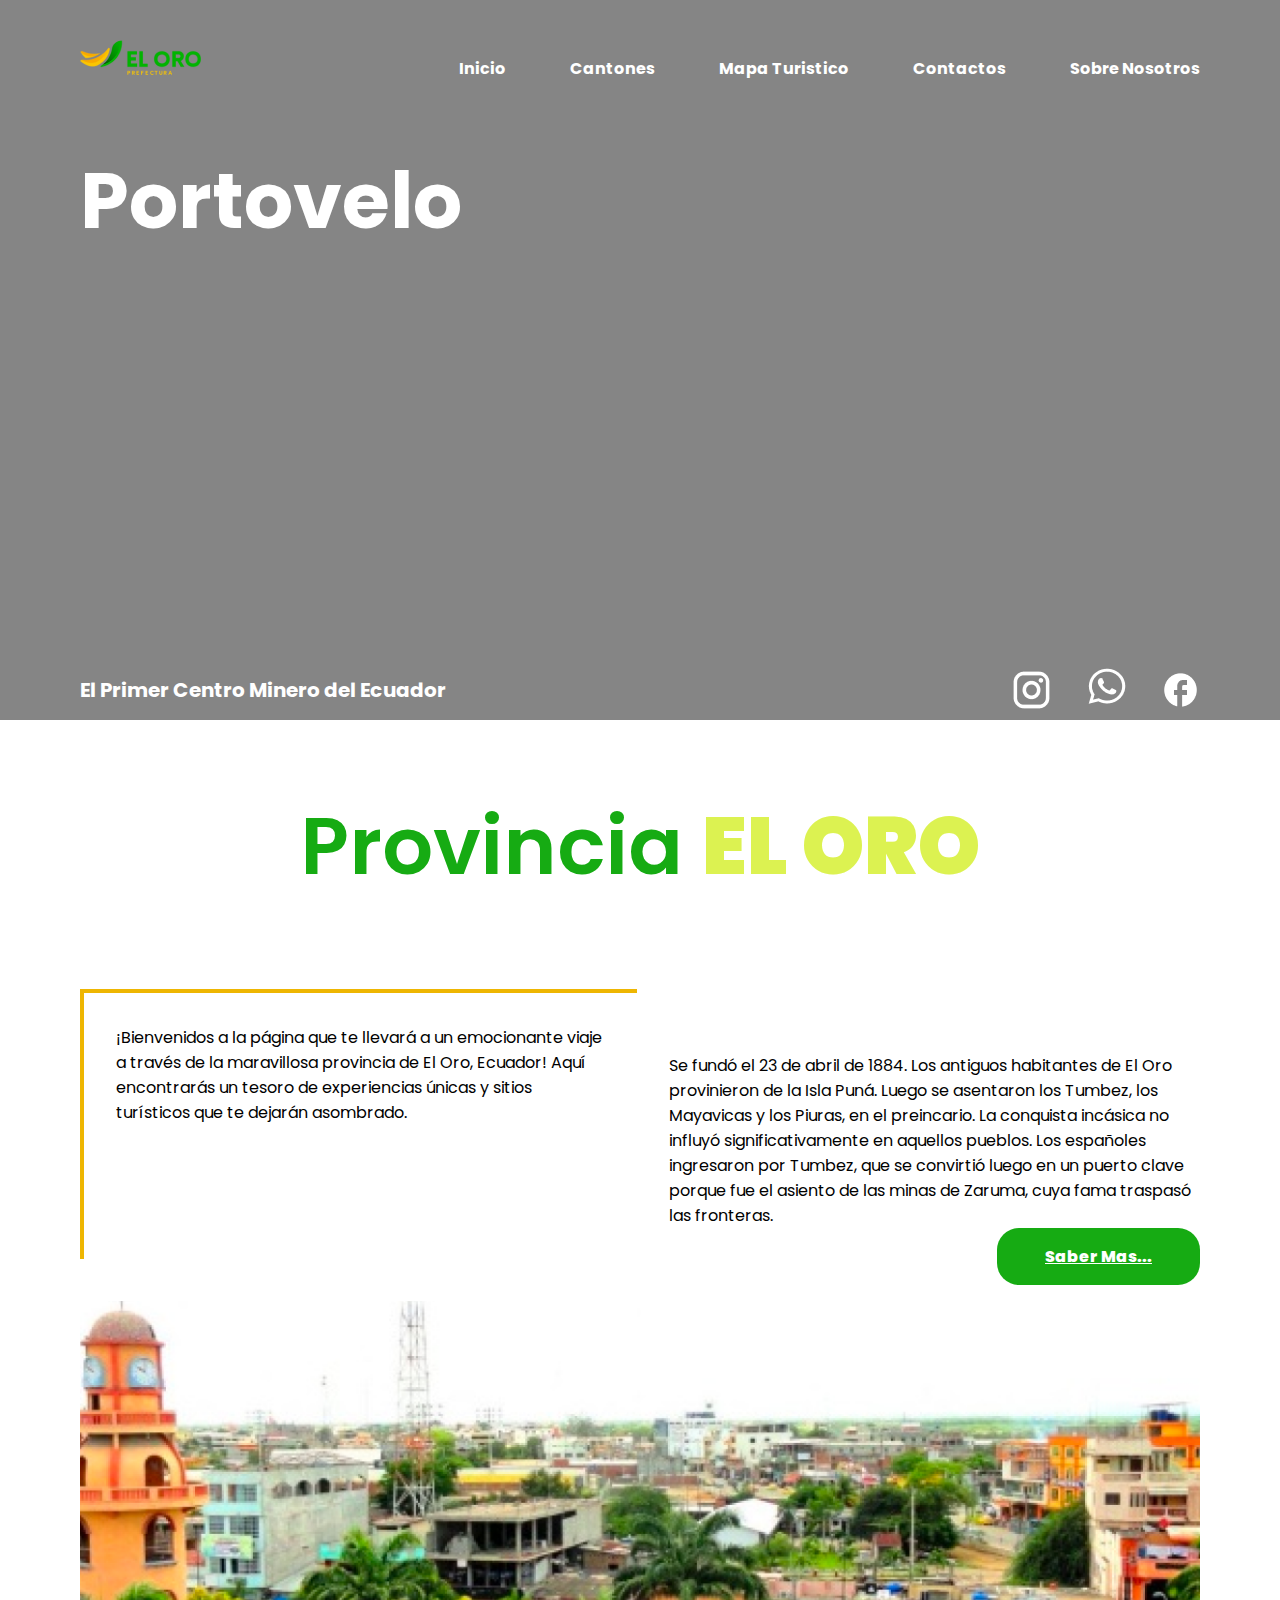
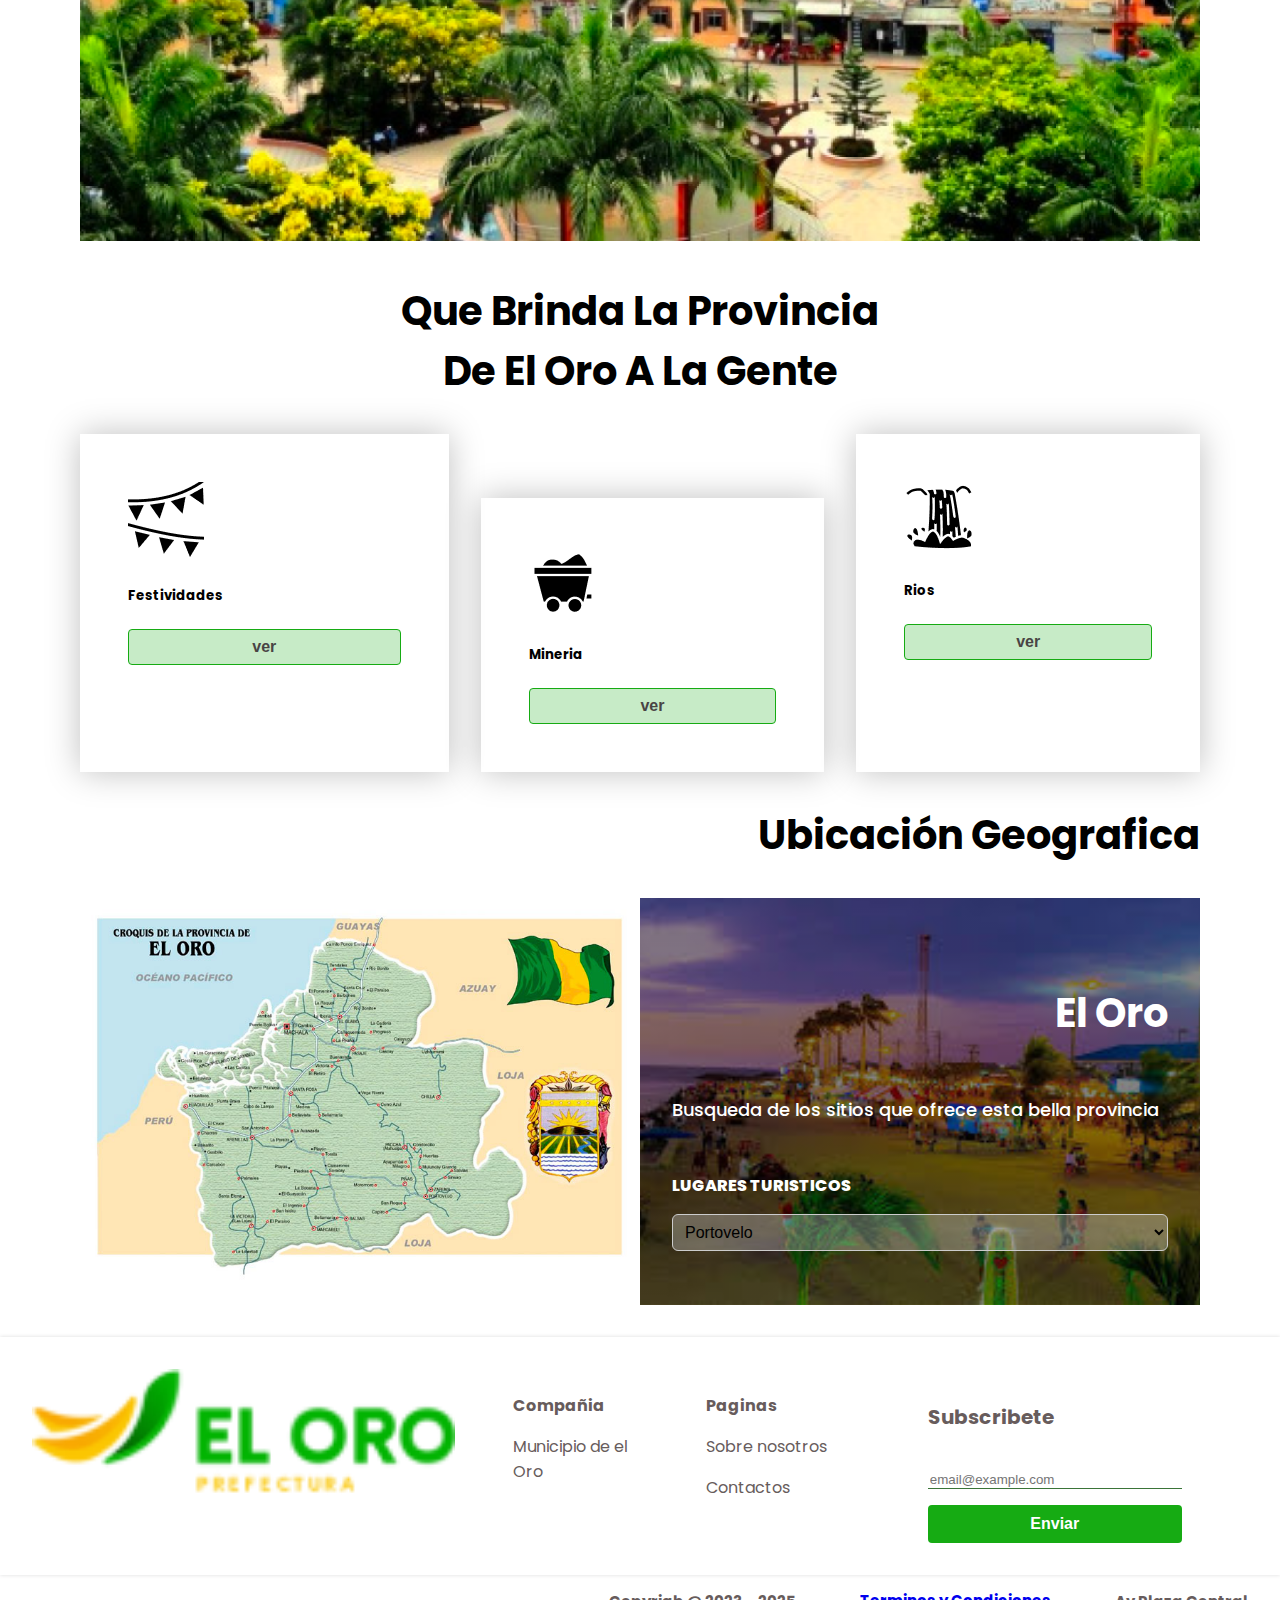
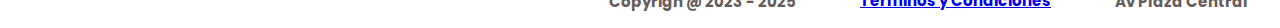
<file: index.html>
<!DOCTYPE html>
<html lang="en">

<head>
	<meta charset="UTF-8">
	<meta name="viewport" content="width=device-width, initial-scale=1.0">
	<title>Inicio</title>
	<link rel="stylesheet" href="css/index.css" type="text/css" />
</head>

<body>
	<nav id="navegacion" class="absolute">
		<div class="logo">
			<img src="./images/logo.png" alt="logo" />
		</div>
		<ul class="nav_submenu">
			<li><a href="index.html" class="white">Inicio</a></li>
			<li><a href="cantones.html" class="white">Cantones</a> </li>
			<li><a href="mapa_turistico.html" class="white">Mapa Turistico</a></li>
			<li><a href="contactos.html" class="white">Contactos</a></li>
			<li><a href="sobre_nosotros.html" class="white">Sobre Nosotros</a></li>
		</ul>
	</nav>
	<section id="banner">
		<div class="banner_img"></div>
		<h1>Portovelo</h1>
		<div class="banner_box">
			<h4>
				El Primer Centro Minero del Ecuador
			</h4>
			<ul>
				<li><img src="./images/instagram.png" alt="instagram" /></li>
				<li><img src="./images/whatsapp.png" alt="whatsapp" /></li>
				<li><img src="./images/facebook.png" alt="facebook" /></li>
			</ul>
		</div>
	</section>

	<section id="info">
		<article>
			<h2 class="info_title">Provincia <strong>El ORO</strong></h2>
			<div class="info_article">
				<p>
					¡Bienvenidos a la página que te llevará a un emocionante viaje a través de la maravillosa provincia
					de
					El Oro, Ecuador! Aquí encontrarás un tesoro de experiencias únicas y sitios turísticos que te
					dejarán
					asombrado.
				</p>
				<p>
					Se fundó el 23 de abril de 1884. Los antiguos habitantes de El Oro provinieron de la Isla Puná.
					Luego se
					asentaron los Tumbez, los Mayavicas y los Piuras, en el preincario. La conquista incásica no influyó
					significativamente en aquellos pueblos. Los españoles ingresaron por Tumbez, que se convirtió luego
					en
					un puerto clave porque fue el asiento de las minas de Zaruma, cuya fama traspasó las fronteras.<br/>
					<a href="/" class="info_button">Saber Mas...</a>
				</p>
			</div>
			<div class="info_img">
				<img src="./images/image2.png" alt="image2" />
			</div>
		</article>
		<h2 class="sub_title">
			Que Brinda La Provincia <br/> De El Oro A La Gente
		</h2>
		<article class="info_article_two">
			<div>
				<img src="./images/festividades.png" alt="festividades" />
				<h5>Festividades</h5>
				<button>ver</button>
			</div>
			<div>
				<img src="./images/Mineria.png" alt="Mineria" />
				<h5>Mineria</h5>
				<button>ver</button>
			</div>
			<div>
				<img src="./images/Rios.png" alt="Rios" />
				<h5>Rios</h5>
				<button>ver</button>
			</div>
		</article>
		<h2 class="sub_title right">Ubicación Geografica</h2>
		<article class="info_article_tree">
			<div>
				<img src="./images/mapa.png" alt="mapa" />
			</div>
			<div class="info_article_tree_grid_two">
				<h4>El Oro</h4>
				<p>Busqueda de los sitios que ofrece esta bella provincia</p>
				<form>
					<label for="cantones">LUGARES TURISTICOS</label>
					<select name="cantones" id="cantones">
						<option value="portovelo">Portovelo</option>
						<option value="machala">Machala</option>
						<option value="piñas">Piñas</option>
						<option value="zaruma">Zaruma</option>
					</select>
				</form>
			</div>
		</article>
	</section>
	<footer id="piePagina" class="container">
		<div>
			<img src="./images/logo.png" alt="logo" class="footer_logo" />
		</div>

		<div class="footer_menu">
			<ul>
				<li><b>Compañia</b></li>
				<li><a href="#">Municipio de el Oro</a></li>
			</ul>
			<ul>
				<li><b>Paginas</b></li>
				<li><a href="#">Sobre nosotros</a></li>
				<li><a href="#">Contactos</a></li>
			</ul>
		</div>

		<div class="footer_newslatter">
			<form>
				<h5>Subscribete</h5>
				<input type="email" id="suscribete" placeholder="email@example.com" />
				<button type="submit">Enviar</button>
			</form>
		</div>

	</footer>
	<div class="copyrigh">
		<p>Copyrigh @ 2023 - 2025</p>
		<a href="terminos_cond.html">Terminos y Condiciones</a>
		<p>Av Plaza Central</p>
	</div>
</body>

</html>
</file>
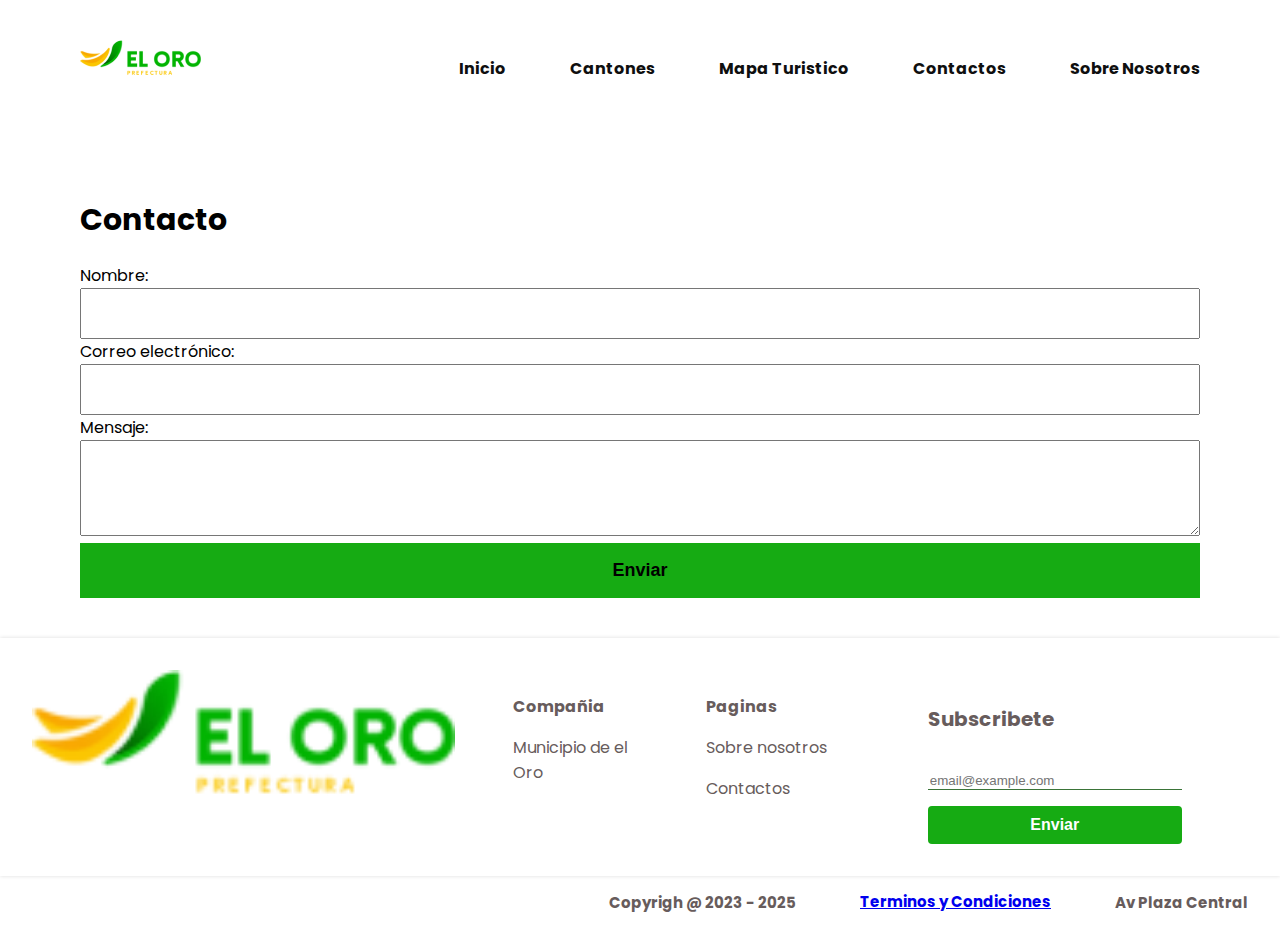
<file: contactos.html>
<!DOCTYPE html>
<html lang="es">

<head>
    <meta charset="UTF-8">
    <meta name="viewport" content="width=device-width, initial-scale=1.0">
    <title>Contactos</title>
    <link rel="stylesheet" href="css/index.css"  type="text/css"/>

</head>

<body>
    <nav id="navegacion">
		<div class="logo">
			<img src="./images/logo.png" alt="logo" />
		</div>
		<ul class="nav_submenu">
			<li><a href="index.html" class="dark">Inicio</a></li>
			<li><a href="cantones.html" class="dark">Cantones</a> </li>
			<li><a href="mapa_turistico.html" class="dark">Mapa Turistico</a></li>
			<li><a href="contactos.html" class="dark">Contactos</a></li>
			<li><a href="sobre_nosotros.html" class="dark">Sobre Nosotros</a></li>
		</ul>
	</nav>
    <section class="contact">
        <h1>Contacto</h1>
        <form action="/enviar" method="post">
            <label for="nombre">Nombre:</label>
            <input type="text" id="nombre" name="nombre" required>

            <label for="email">Correo electrónico:</label>
            <input type="email" id="email" name="email" required>

            <label for="mensaje">Mensaje:</label>
            <textarea id="mensaje" name="mensaje" rows="6" required></textarea>

            <input type="submit" value="Enviar">
        </form>
    </section>
    <footer id="piePagina" class="container">
		<div>
			<img src="./images/logo.png" alt="logo" class="footer_logo" />
		</div>

		<div class="footer_menu">
			<ul>
				<li><b>Compañia</b></li>
				<li><a href="#">Municipio de el Oro</a></li>
			</ul>
			<ul>
				<li><b>Paginas</b></li>
				<li><a href="#">Sobre nosotros</a></li>
				<li><a href="#">Contactos</a></li>
			</ul>
		</div>

		<div class="footer_newslatter">
			<form>
				<h5>Subscribete</h5>
				<input type="email" id="suscribete" placeholder="email@example.com" />
				<button type="submit">Enviar</button>
			</form>
		</div>

	</footer>
	<div class="copyrigh">
		<p>Copyrigh @ 2023 - 2025</p>
		<a href="terminos_cond.html">Terminos y Condiciones</a>
		<p>Av Plaza Central</p>
	</div>
</body>

</html>
</file>
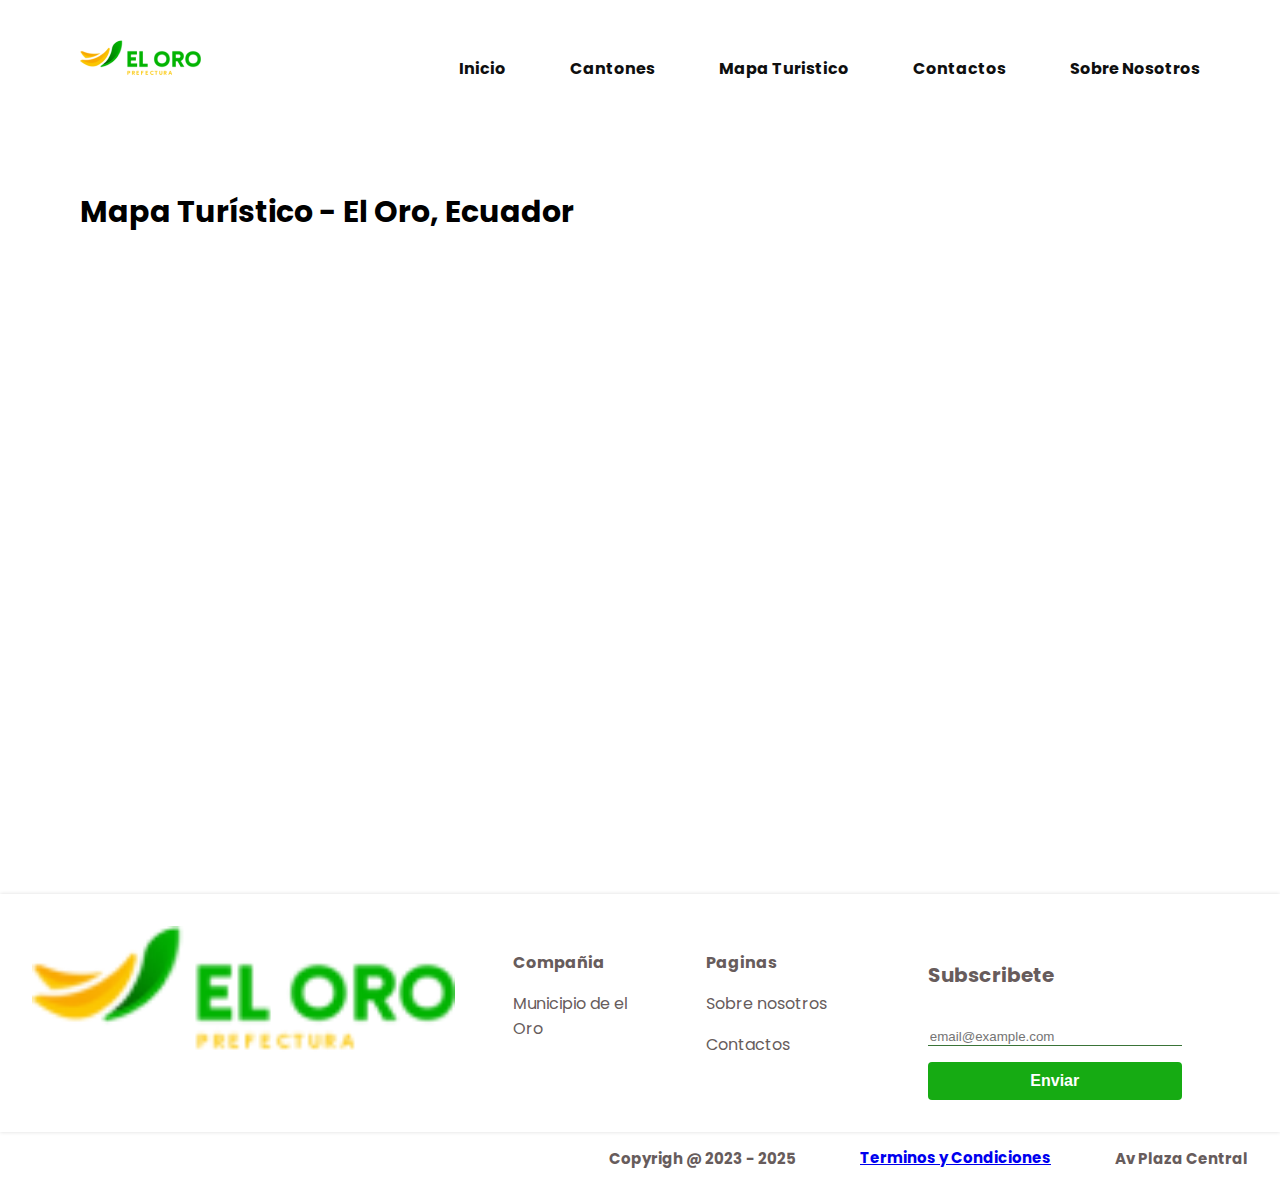
<file: mapa_turistico.html>
<!DOCTYPE html>
<html lang="es">

<head>
    <meta charset="UTF-8">
    <meta name="viewport" content="width=device-width, initial-scale=1.0">
    <title>Mapa Turistico</title>
    <link rel="stylesheet" href="css/index.css" type="text/css" />

</head>

<body>
    <nav id="navegacion">
		<div class="logo">
			<img src="./images/logo.png" alt="logo" />
		</div>
		<ul class="nav_submenu">
			<li><a href="index.html" class="dark">Inicio</a></li>
			<li><a href="cantones.html" class="dark">Cantones</a> </li>
			<li><a href="mapa_turistico.html" class="dark">Mapa Turistico</a></li>
			<li><a href="contactos.html" class="dark">Contactos</a></li>
			<li><a href="sobre_nosotros.html" class="dark">Sobre Nosotros</a></li>
		</ul>
	</nav>
    <section class="map_travel">
        <h1>Mapa Turístico - El Oro, Ecuador</h1>
        <div style="width: 100%"><iframe width="100%" height="600" frameborder="0" scrolling="no" marginheight="0" marginwidth="0" src="https://maps.google.com/maps?width=100%25&amp;height=600&amp;hl=en&amp;q=Oro%20Verde%20Machala+(El%20Oro)&amp;t=&amp;z=12&amp;ie=UTF8&amp;iwloc=B&amp;output=embed"><a href="https://www.maps.ie/population/">Find Population on Map</a></iframe></div>
    </section>
    <footer id="piePagina" class="container">
		<div>
			<img src="./images/logo.png" alt="logo" class="footer_logo" />
		</div>

		<div class="footer_menu">
			<ul>
				<li><b>Compañia</b></li>
				<li><a href="#">Municipio de el Oro</a></li>
			</ul>
			<ul>
				<li><b>Paginas</b></li>
				<li><a href="#">Sobre nosotros</a></li>
				<li><a href="#">Contactos</a></li>
			</ul>
		</div>

		<div class="footer_newslatter">
			<form>
				<h5>Subscribete</h5>
				<input type="email" id="suscribete" placeholder="email@example.com" />
				<button type="submit">Enviar</button>
			</form>
		</div>

	</footer>
	<div class="copyrigh">
		<p>Copyrigh @ 2023 - 2025</p>
		<a href="terminos_cond.html">Terminos y Condiciones</a>
		<p>Av Plaza Central</p>
	</div>
</body>

</html>
</file>
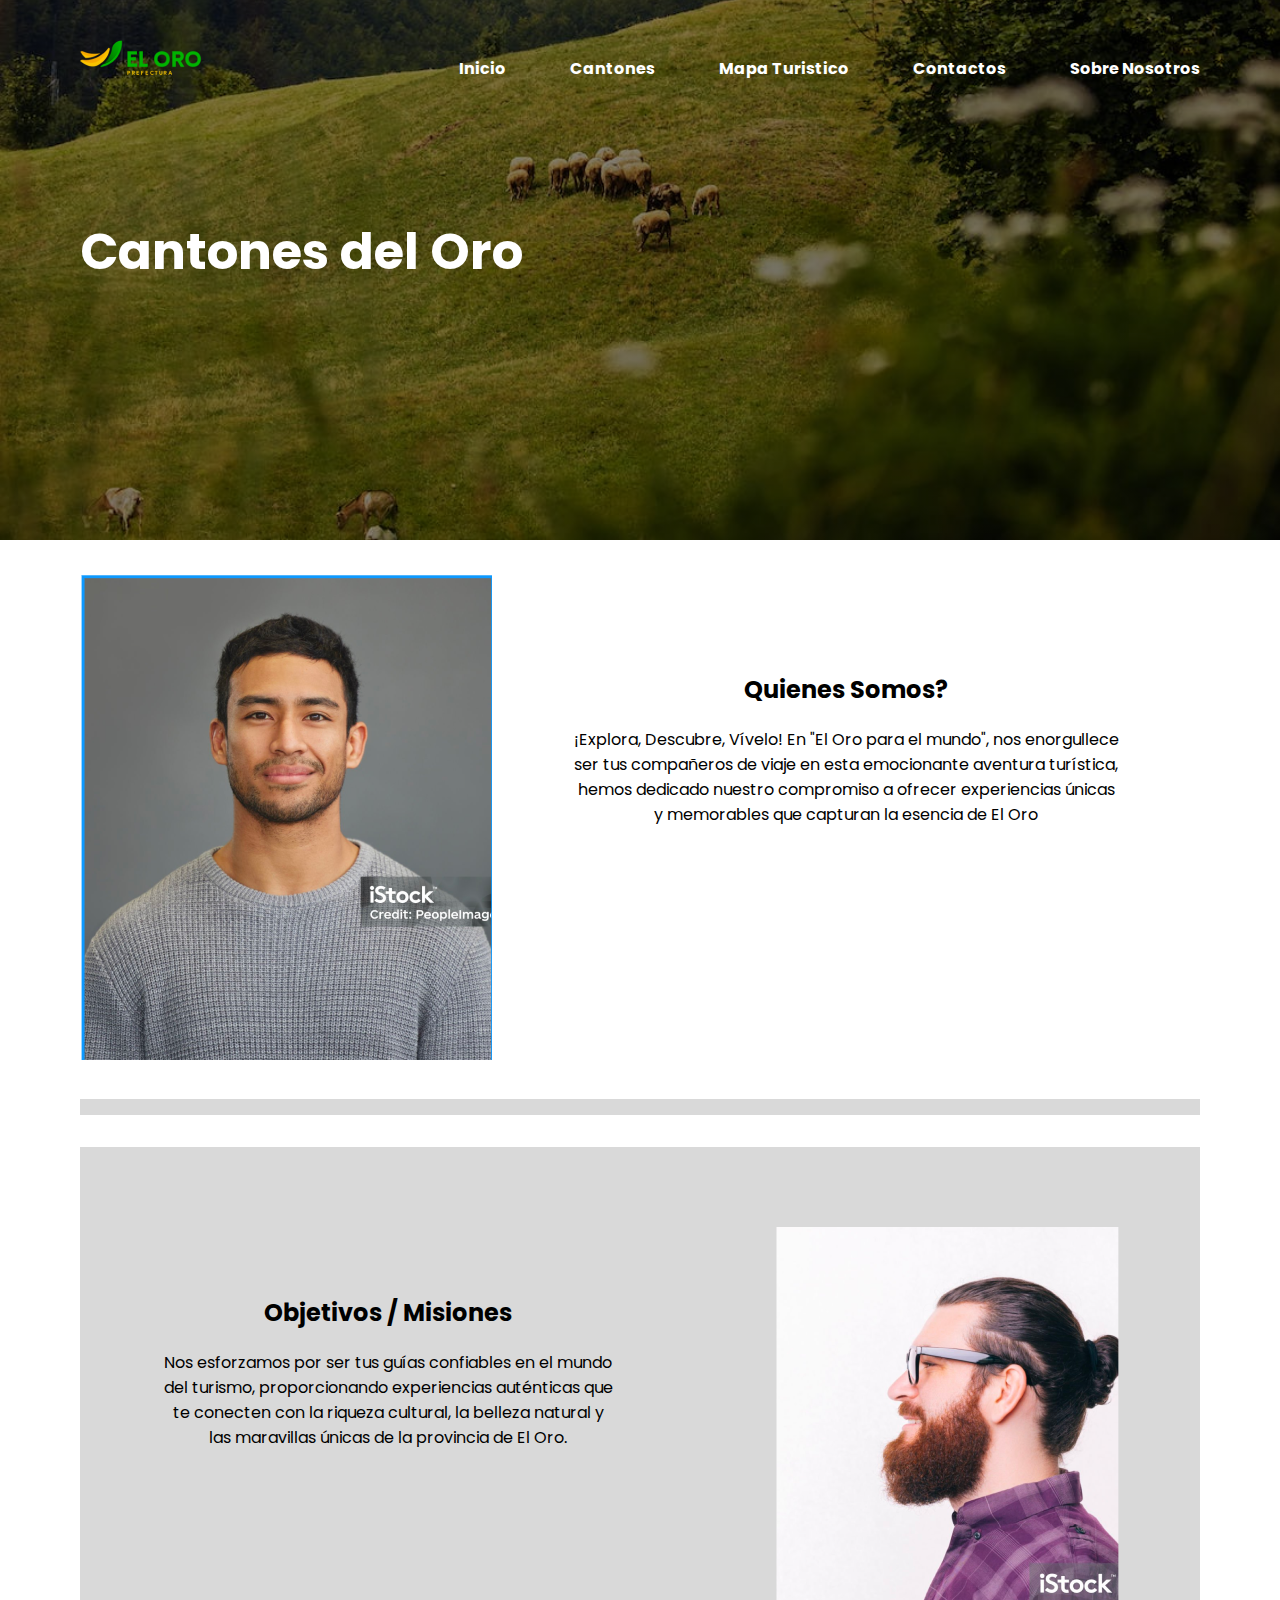
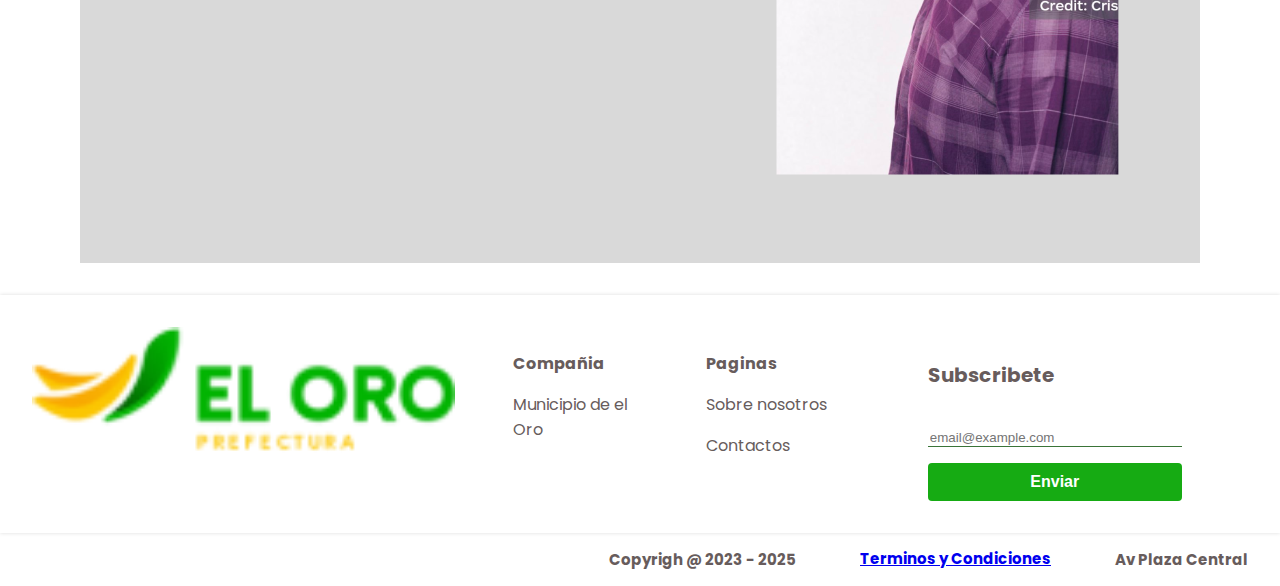
<file: sobre_nosotros.html>
<!DOCTYPE html>
<html lang="es">

<head>
    <meta charset="UTF-8">
    <meta name="viewport" content="width=device-width, initial-scale=1.0">
    <title>Cantones</title>
    <link rel="stylesheet" href="css/index.css" type="text/css" />

</head>

<body>
    <nav id="navegacion" class="absolute">
        <div class="logo">
            <img src="./images/logo.png" alt="logo" />
        </div>
        <ul class="nav_submenu">
            <li><a href="index.html" class="white">Inicio</a></li>
            <li><a href="cantones.html" class="white">Cantones</a> </li>
            <li><a href="mapa_turistico.html" class="white">Mapa Turistico</a></li>
            <li><a href="contactos.html" class="white">Contactos</a></li>
            <li><a href="sobre_nosotros.html" class="white">Sobre Nosotros</a></li>
        </ul>
    </nav>

    <section class="banner_cantons">
        <div class="about_img">
        </div>
        <h1>Cantones del Oro</h1>
    </section>

    <section class="about">
        <article>
            <div>
                <img src="./images/persona1.png" alt="persona1" />

            </div>
            <div>
                <h2>Quienes Somos? </h2>
                <p>¡Explora, Descubre, Vívelo!

                    En "El Oro para el mundo", nos enorgullece ser tus compañeros de viaje en esta emocionante aventura
                    turística, hemos dedicado nuestro compromiso a ofrecer experiencias únicas y memorables que capturan
                    la esencia de El Oro</p>
            </div>
        </article>
        <div class="about_line"></div>
        <article class="about_mision">
            <div>
                <h2> Objetivos / Misiones </h2>
                <p>Nos esforzamos por ser tus guías confiables en el mundo del turismo, proporcionando experiencias
                    auténticas que te conecten con la riqueza cultural, la belleza natural y las maravillas únicas de la
                    provincia de El Oro.</p>

            </div>
            <div>
                <img src="./images/persona2.png" alt="persona2" />
            </div>

        </article>
    </section>
    <footer id="piePagina" class="container">
        <div>
            <img src="./images/logo.png" alt="logo" class="footer_logo" />
        </div>

        <div class="footer_menu">
            <ul>
                <li><b>Compañia</b></li>
                <li><a href="#">Municipio de el Oro</a></li>
            </ul>
            <ul>
                <li><b>Paginas</b></li>
                <li><a href="#">Sobre nosotros</a></li>
                <li><a href="#">Contactos</a></li>
            </ul>
        </div>

        <div class="footer_newslatter">
            <form>
                <h5>Subscribete</h5>
                <input type="email" id="suscribete" placeholder="email@example.com" />
                <button type="submit">Enviar</button>
            </form>
        </div>

    </footer>
    <div class="copyrigh">
        <p>Copyrigh @ 2023 - 2025</p>
        <a href="terminos_cond.html">Terminos y Condiciones</a>
        <p>Av Plaza Central</p>
    </div>
</body>

</html>
</file>
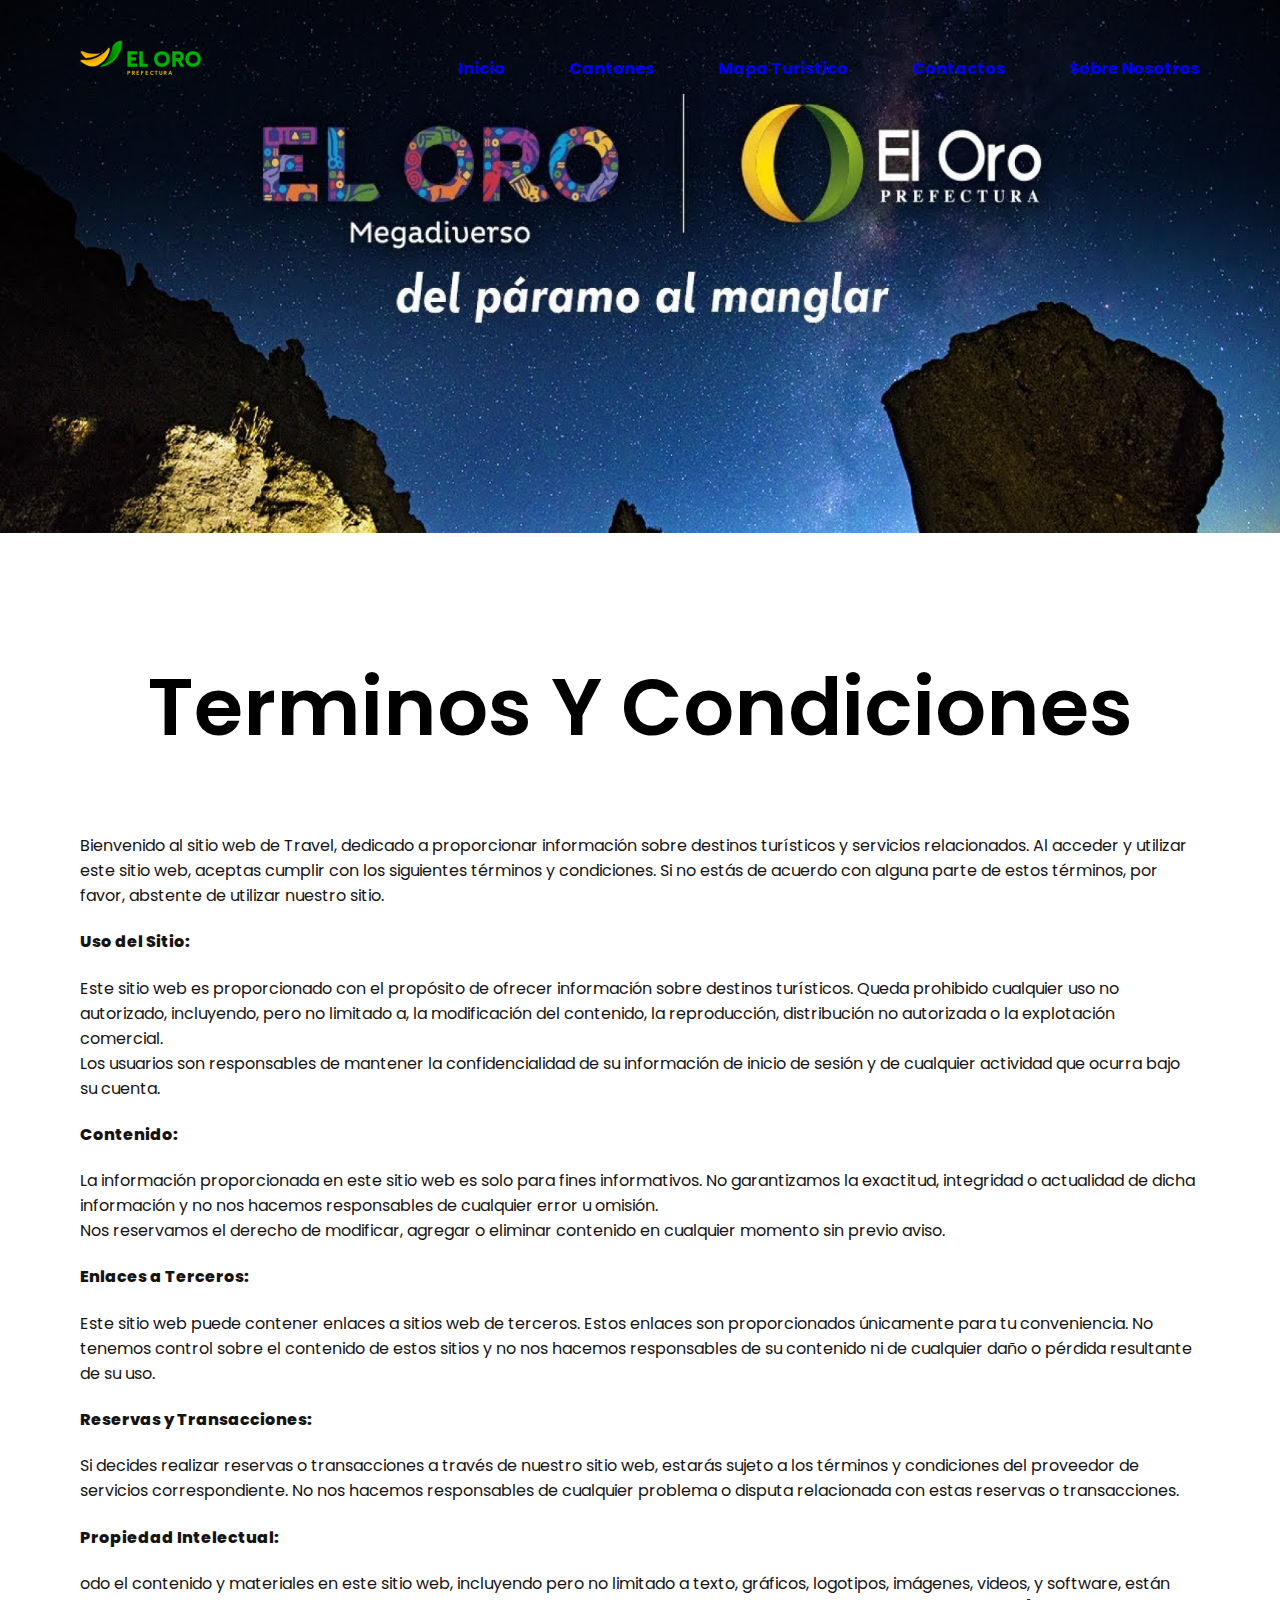
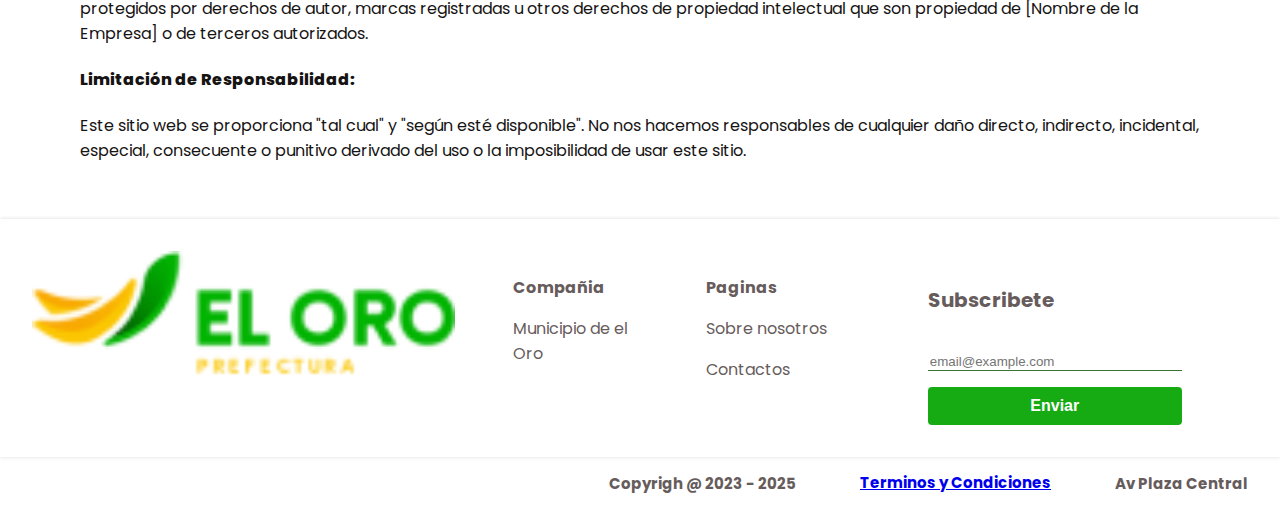
<file: terminos_cond.html>
<!DOCTYPE html>
<html lang="es">
<head>
    <meta charset="UTF-8">
    <meta name="viewport" content="width=device-width, initial-scale=1.0">
    <title>Terminos y Condiciones</title>
    <link rel="stylesheet" href="css/index.css" type="text/css" />
    <link rel="stylesheet" href="css/terms_cond.css" type="text/css" />
</head>
<body>
    <nav id="navegacion" class="absolute">
		<div class="logo">
			<img src="./images/logo.png" alt="logo" />
		</div>
		<ul class="nav_submenu">
			<li><a href="index.html">Inicio</a></li>
			<li><a href="cantones.html">Cantones</a> </li>
			<li><a href="mapa_turistico.html">Mapa Turistico</a></li>
			<li><a href="contactos.html">Contactos</a></li>
			<li><a href="sobre_nosotros.html">Sobre Nosotros</a></li>
		</ul>
	</nav>
    <section>
        <div>
            <img src="./images/termYcond.png" alt="terminos y condiciones" width="100%"/>
        </div>
    </section>
    <section class="terms_box">
        <h2>Terminos Y Condiciones</h2>
        <p>
            Bienvenido al sitio web de Travel, dedicado a proporcionar información sobre destinos turísticos y servicios relacionados. Al acceder y utilizar este sitio web, aceptas cumplir con los siguientes términos y condiciones. Si no estás de acuerdo con alguna parte de estos términos, por favor, abstente de utilizar nuestro sitio.

        </p>
        <h4>Uso del Sitio:</h4>
        <p>Este sitio web es proporcionado con el propósito de ofrecer información sobre destinos turísticos. Queda prohibido cualquier uso no autorizado, incluyendo, pero no limitado a, la modificación del contenido, la reproducción, distribución no autorizada o la explotación comercial.
            <br/>
            Los usuarios son responsables de mantener la confidencialidad de su información de inicio de sesión y de cualquier actividad que ocurra bajo su cuenta.
        </p>
        <h4>Contenido:</h4>
        <p>
            La información proporcionada en este sitio web es solo para fines informativos. No garantizamos la exactitud, integridad o actualidad de dicha información y no nos hacemos responsables de cualquier error u omisión.
            <br/>
            Nos reservamos el derecho de modificar, agregar o eliminar contenido en cualquier momento sin previo aviso.
        </p>
        <h4>Enlaces a Terceros:</h4>
        <p>
            Este sitio web puede contener enlaces a sitios web de terceros. Estos enlaces son proporcionados únicamente para tu conveniencia. No tenemos control sobre el contenido de estos sitios y no nos hacemos responsables de su contenido ni de cualquier daño o pérdida resultante de su uso.
        </p>
        <h4>Reservas y Transacciones:</h4>
        <p>
            Si decides realizar reservas o transacciones a través de nuestro sitio web, estarás sujeto a los términos y condiciones del proveedor de servicios correspondiente. No nos hacemos responsables de cualquier problema o disputa relacionada con estas reservas o transacciones.
        </p>
        <h4>Propiedad Intelectual:</h4>
        <p>
            odo el contenido y materiales en este sitio web, incluyendo pero no limitado a texto, gráficos, logotipos, imágenes, videos, y software, están protegidos por derechos de autor, marcas registradas u otros derechos de propiedad intelectual que son propiedad de [Nombre de la Empresa] o de terceros autorizados.
        </p>
        <h4>Limitación de Responsabilidad:</h4>
        <p>
            Este sitio web se proporciona "tal cual" y "según esté disponible". No nos hacemos responsables de cualquier daño directo, indirecto, incidental, especial, consecuente o punitivo derivado del uso o la imposibilidad de usar este sitio.        </p>
    </section>
    <footer id="piePagina" class="container">
		<div>
			<img src="./images/logo.png" alt="logo" class="footer_logo" />
		</div>

		<div class="footer_menu">
			<ul>
				<li><b>Compañia</b></li>
				<li><a href="#">Municipio de el Oro</a></li>
			</ul>
			<ul>
				<li><b>Paginas</b></li>
				<li><a href="#">Sobre nosotros</a></li>
				<li><a href="#">Contactos</a></li>
			</ul>
		</div>

		<div class="footer_newslatter">
			<form>
				<h5>Subscribete</h5>
				<input type="email" id="suscribete" placeholder="email@example.com" />
				<button type="submit">Enviar</button>
			</form>
		</div>

	</footer>
	<div class="copyrigh">
		<p>Copyrigh @ 2023 - 2025</p>
		<a href="terminos_cond.html">Terminos y Condiciones</a>
		<p>Av Plaza Central</p>
	</div>
</body>
</html>
</file>
<file: css/index.css>
/* Typography */
@import url("https://fonts.googleapis.com/css2?family=Poppins&display=swap");

html {
  box-sizing: border-box;
  width: 100%;
  height: 100%;
}

*,
*:before,
*:after {
  box-sizing: inherit;
}

body {
  font-family: "Poppins", sans-serif;
  padding: 0rem;
  margin: 0rem;
}

/* Reusable Style */
.absolute {
  position: absolute;
}
.dark {
  color: #0f0f0f;
}

.white {
  color: #ffffff;
}
/* Footer */
.container {
  padding-right: 15px;
  padding-left: 15px;
  margin-right: auto;
  margin-left: auto;
}

#piePagina {
  display: grid;
  grid-auto-rows: 1fr;
  grid-template-columns: 1fr 1fr 1fr;
  gap: 10px;
  position: relative;
  padding: 2rem;
  box-shadow: 0px 0px 4px 0px rgba(0, 0, 0, 0.14);
  color: #675c5c;
}

#piePagina a {
  color: #675c5c;
  text-decoration-line: none;
}

.footer_logo {
  width: 423px;
  height: 126px;
}

.footer_menu {
  display: flex;
  width: 100%;
}

.footer_menu ul {
  list-style: none;
  width: 100%;
}

.footer_menu li {
  padding: 0.5rem;
}

.footer_newslatter {
  margin: auto;
}

.footer_newslatter input[type="email"] {
  width: 100%;
  margin-bottom: 1rem;
  border-bottom: 1px solid #3a7438;
  border-top: transparent;
  border-left: transparent;
  border-right: transparent;
  outline: none;
}

.footer_newslatter h5 {
  font-size: 20px;
  width: 100%;
  font-style: normal;
  font-weight: 700;
  line-height: normal;
}

.footer_newslatter button[type="submit"] {
  width: 100%;
  padding: 10px;
  background: #16ab13;
  color: #ffffff;
  font-weight: 700;
  font-size: medium;
  outline: none;
  border: transparent;
  border-radius: 4px;
}

.copyrigh {
  display: flex;
  justify-content: end;
  color: #675c5c;
  font-weight: 700;
  font-size: 15px;
  line-height: normal;
  gap: 4rem;
  padding-right: 2rem;
}

.copyrigh a {
  padding: 0.9rem 0rem;
}

/* NavBar */
nav {
  display: flex;
  width: 100%;
  padding: 2.5rem 5rem;
}

.logo img {
  width: 121px;
  height: 36px;
  flex-shrink: 0;
}

#navegacion > ul {
  display: flex;
  justify-content: flex-end;
  width: 100%;
  list-style: none;
  gap: 4rem;
}

#navegacion a {
  text-decoration-line: none;
  font-weight: 700;
}

#banner {
  color: #ffffff;
}

.banner_img {
  background-image: linear-gradient(rgba(0, 0, 0, 0.48), rgba(0, 0, 0, 0.48)),
    url("https://visitaeloro.com/wp-content/uploads/2018/09/pinas-el-oro-ecuador-30-2.jpg");
  background-size: cover;
  background-repeat: no-repeat;
  background-position: bottom;
  height: 80vh;
}

#banner h1 {
  position: absolute;
  top: 10%;
  bottom: 50%;
  left: 5rem;
  font-size: 78px;
}

.banner_box {
  position: absolute;
  font-size: 20px;
  bottom: 10rem;
  width: 100%;
  display: grid;
  padding: 0 5rem;
  grid-template-columns: auto auto;
}

.banner_box ul {
  display: flex;
  justify-content: end;
  gap: 2rem;
}

.banner_box li {
  list-style: none;
}

/* Section One */

#info {
  padding: 0 5rem;
  width: 100%;
}

.info_title {
  font-size: 80px;
  font-style: normal;
  font-weight: 600;
  line-height: normal;
  text-align: center;
  color: #16ab13;
}

.info_title strong {
  color: #dcf251;
  text-transform: uppercase;
}

.info_article {
  width: 100%;
  display: grid;
  grid-template-columns: auto auto;
  gap: 2rem;
}

.info_article > p:nth-of-type(1) {
  border-left: 4px solid #eeb602;
  border-top: 4px solid #eeb602;
  padding: 2rem;
  height: 30vh;
}

.info_button {
  border-radius: 22px;
  background: #16ab13;
  padding: 1rem 3rem;
  text-align: end;
  float: right;
  color: #ffffff !important;
  font-weight: 800;
}

.info_article > p:nth-of-type(2) {
  padding-top: 4rem;
}

.info_img img {
  width: 100%;
  height: 60vh;
  object-fit: cover;
  object-position: center;
}

.sub_title {
  text-align: center;
  font-size: 40px;
  font-style: normal;
  font-weight: 700;
}

.info_article_two {
  width: 100%;
  display: grid;
  grid-template-columns: auto auto auto;
  gap: 2rem;
  margin: auto;
}

.info_article_two > div {
  padding: 3rem;
  box-shadow: 0px 0px 32px 0px rgba(0, 0, 0, 0.25);
}

.info_article_two > div > button {
  width: 100%;
  text-align: center;
  background: rgba(22, 171, 19, 0.24);
  color: #494444;
  font-weight: 800;
  border-radius: 4px;
  font-size: 16px;
  padding: 0.5rem 0;
  outline-style: none;
  border: 1px solid #16ab13;
  cursor: pointer;
}

.info_article_two > div > button:hover {
  background: #16ab13;
  color: #ffffff;
}
.info_article_two > div:nth-of-type(2) {
  margin-top: 4rem;
}

.right {
  text-align: right !important;
}

.info_article_tree {
  display: flex;
  position: relative;
  margin: 2rem 0;
}

.info_article_tree div {
  width: 50%;
}

.info_article_tree div > img {
  width: 100%;
  object-fit: cover;
  object-position: center;
}

.info_article_tree_grid_two {
  background-image: linear-gradient(rgba(0, 0, 0, 0.48), rgba(0, 0, 0, 0.48)),
    url("../images/machala/machala2.jpeg");
  background-size: cover;
  background-repeat: no-repeat;
  background-position: bottom;
  padding: 2rem;
  color: #ffffff;
  font-weight: 800;
}

.info_article_tree_grid_two > h4 {
  text-align: right;
  font-size: 40px;
  font-style: normal;
}

.info_article_tree_grid_two > p {
  text-align: justify;
  font-size: 18px;
  font-style: normal;
  font-weight: 500;
}

.info_article_tree_grid_two > form {
  padding-top: 2rem;
}

.info_article_tree_grid_two > form > select {
  margin: 1rem 0;
  width: 100%;
  padding: 8px;
  font-size: 16px;
  border: 1px solid #ccc;
  border-radius: 6px;
  background: rgba(217, 217, 217, 0.33);
  color: #000;
}

/* Contactos */

.contact {
  padding: 2.5rem 5rem;
}

.contact h1 {
  font-size: 30px;
}

.contact > form > input {
  width: 100%;
  padding: 1rem;
}

.contact > form > textarea {
  width: 100%;
}

.contact > form > input[type="submit"] {
  width: 100%;
  background: #16ab13;
  border: 1px solid #16ab13;
  font-size: large;
  font-weight: 700;
}

.contact > form > input[type="submit"]:hover {
  background: #3a7438;
}

/* Mapa */

.map_travel {
  padding: 2rem 5rem;
}

.map_travel h1 {
  font-size: 30px;
}

/* Cantones */

.banner_cantons h1 {
  position: absolute;
  top: 20%;
  padding-left: 5rem;
  color: #ffffff;
  font-size: 50px;
}

.cantons_img {
  background-image: linear-gradient(rgba(0, 0, 0, 0.48), rgba(0, 0, 0, 0.48)),
    url("../images/bannercantones.png");
  background-size: cover;
  background-repeat: no-repeat;
  background-position: bottom;
  height: 60vh;
}

/* Sobre Nosotros */
.about_img {
  background-image: linear-gradient(rgba(0, 0, 0, 0.48), rgba(0, 0, 0, 0.48)),
    url("../images/sobrenosotros.jpg");
  background-size: cover;
  background-repeat: no-repeat;
  background-position: bottom;
  height: 60vh;
}

.about {
  padding: 2rem 5rem;
}

.about > article  {
  display: grid;
  grid-template-columns: auto auto;
}

.about > article > div:nth-of-type(2) {
  padding: 5rem;
  text-align: center;
}

.about_line {
  margin: 2rem 0;
  padding: 0.5rem 0;
  background: #D9D9D9;
  width: 100%;
  height: 1rem;
}

.about .about_mision {
  display: grid;
  grid-template-columns: auto auto;
  background-color: #D9D9D9;
}

.about_mision > div:nth-of-type(1) {
  padding: 8rem 5rem;
  text-align: center;
}

/* Cantones */

#canton {
  display: grid;
  grid-template-columns: auto auto;
  gap: 3rem;
  padding: 2rem 5rem;
  margin-top: 5rem;
}

.canton_video {
  margin: auto;
  display: flex;
  justify-content: center;
}

#canton > aside {
  padding: 4rem 0;
}

#canton > aside > h2{
  color: #000;
  text-align: center;
  font-size: 40px;
  font-style: normal;
  font-weight: 700;
  line-height: normal;
}

.canton_galery  {
  padding: 2rem 5rem;
}

.canton_galery .slide_box {
  display: flex;
  gap: 3rem;
  padding-left: 3rem;
}

.canton_galery .slide_box > div > h5{
  text-align: center;
}

.arrow {
  font-size: 40px;
}

.canton_title {
  font-size: 40px;
  font-style: normal;
  font-weight: 700;
  line-height: normal;
  text-transform: uppercase;
}

#slides > div {
  display: grid;
  grid-template-columns: auto auto;
}

#slides > div > figure > img {
  width: 100%;
  height: 40vh;
  object-fit: cover;
}
</file>
<file: css/terms_cond.css>
/* Terminos Y Condiciones  */

.terms_box h2 {
    color: #000;
    font-family: Poppins;
    font-size: 80px;
    font-style: normal;
    font-weight: 600;
    line-height: normal;
    text-align: center;
  }
  
  .terms_box {
      padding: 2.5rem 5rem;
      color: #161313;
  }
  
  .terms_box h4 {
      font-weight: 800;
  }
</file>
